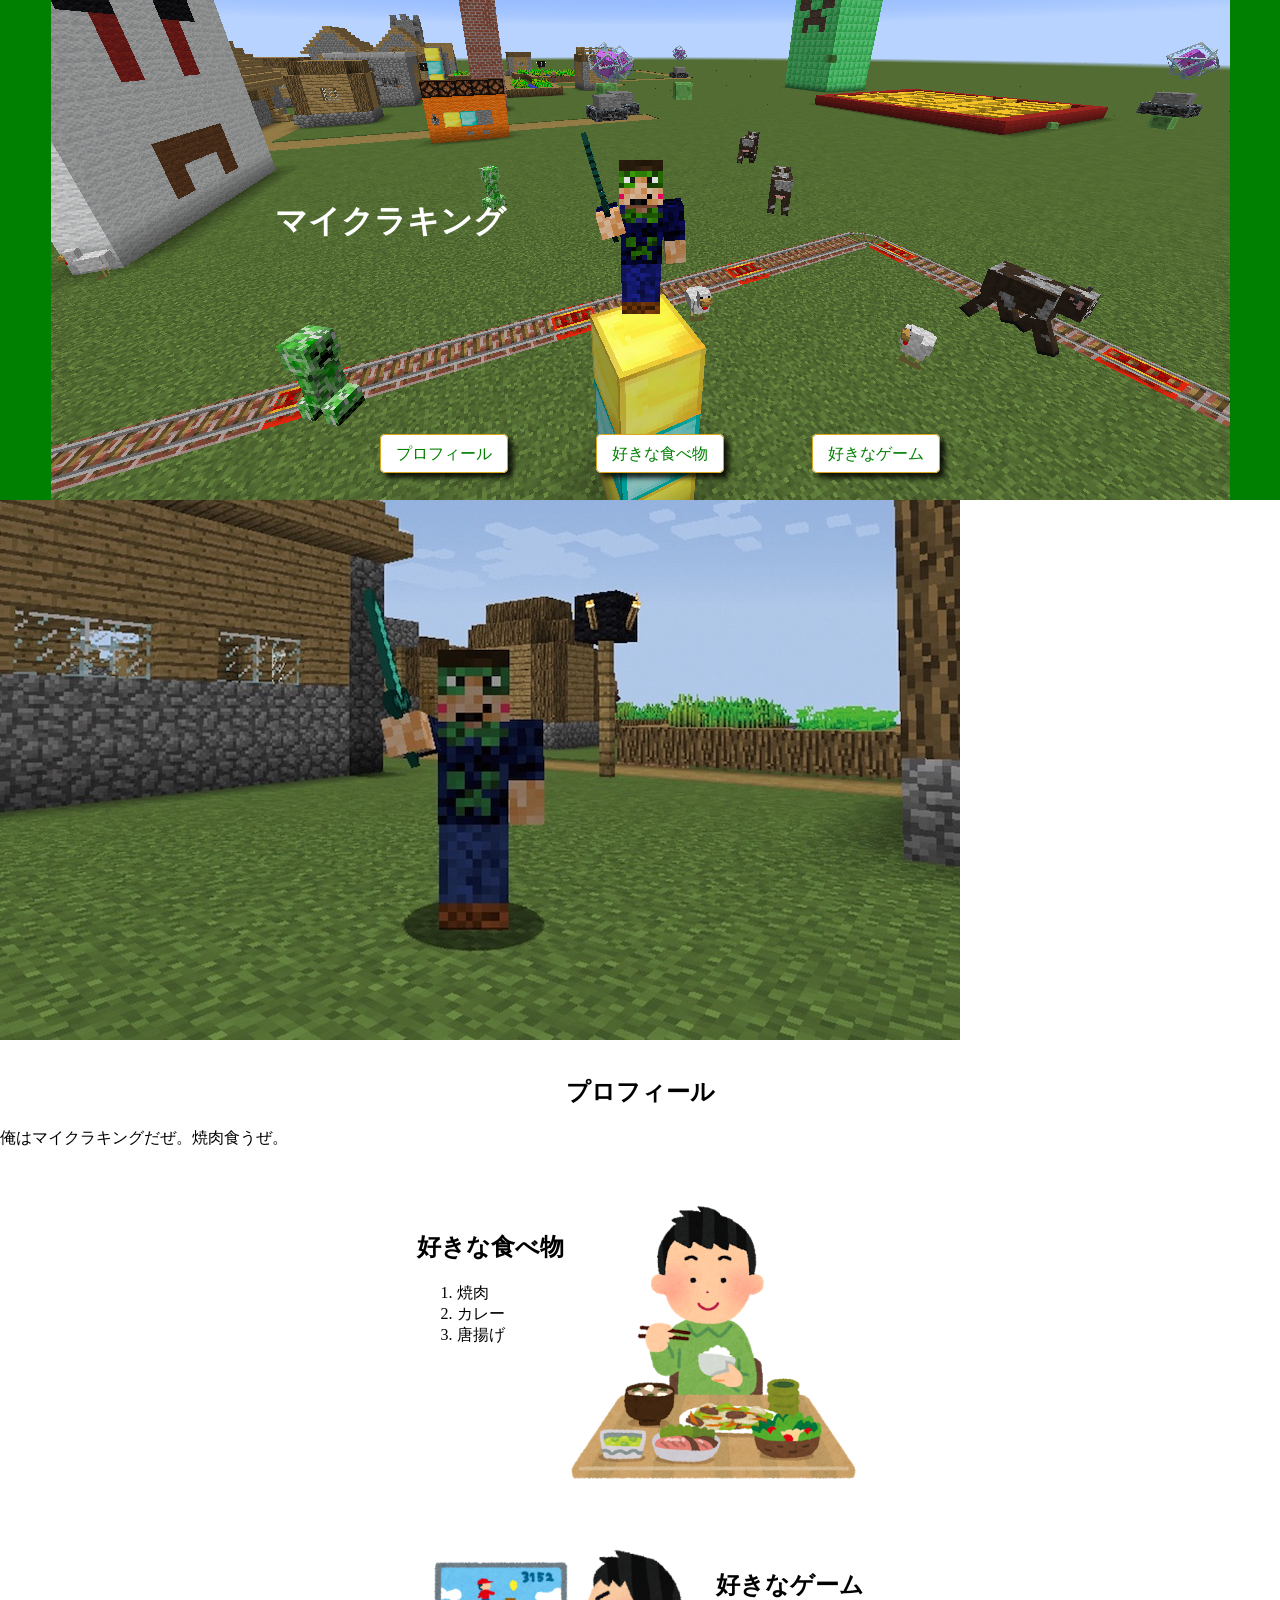
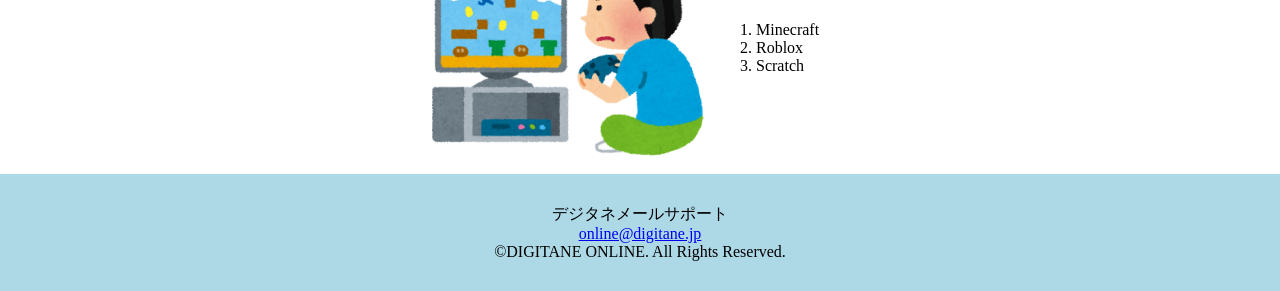
<file: index.html>
<!DOCTYPE html>
<html lang="ja">
<head>
  <meta charset="UTF-8">
  <meta name="viewport" content="width=device-width, initial-scale=1">
  <meta name="google-site-verification" content="KBarivsYY963COGdCXKW6jSTQtHt44F8cY1aKL3tR2w" />
  <title>マイクラキング</title>
  <link rel="icon" href="images/デジタネ.png" type="image/png">
  <link rel="stylesheet" href="style.css">
</head>
<body>
  <header>
    <h1>マイクラキング</h1>
    <nav class="top-nav">
      <ul>
        <li><a href="#profile">プロフィール</a></li>
        <li><a href="#favorite-food">好きな食べ物</a></li>
        <li><a href="#favorite-game">好きなゲーム</a></li>
      </ul>
    </nav>
    <img class="creeper" src="images/creeper.png">
  </header>
  <main>
    <section id="html">
      <img class="mk_img" src="images/micraking.jpg" alt="マイクラキング画像">
      <h3 id="profile">プロフィール</h3>
      <p>俺はマイクラキングだぜ。焼肉食うぜ。</p>
    </section>
    <section class="flex">
      <div> 
         <h3 id="favorite-food">好きな食べ物</h3>
          <ol>
            <li>焼肉</li>
            <li>カレー</li>
            <li>唐揚げ</li>
          </ol>
        </div>
      <img src="images/food.png" alt="好きな食べ物">
      </section>
    <section class="flex">
      <img src="images/game.png" alt="好きなゲーム">
      <div>
        <h3 id="favorite-game">好きなゲーム</h3>
     <ol>
      <li>Minecraft</li>
      <li>Roblox</li>
      <li>Scratch</li>
     </ol>
      </div>
    </section>
  </main>
  <footer>
    <p id="gg">デジタネメールサポート</p>
    <a href="mailto:online@digitane.jp">online@digitane.jp</a>
    <p>©DIGITANE ONLINE. All Rights Reserved.</p>
  </footer>
</body>
</html>
</file>
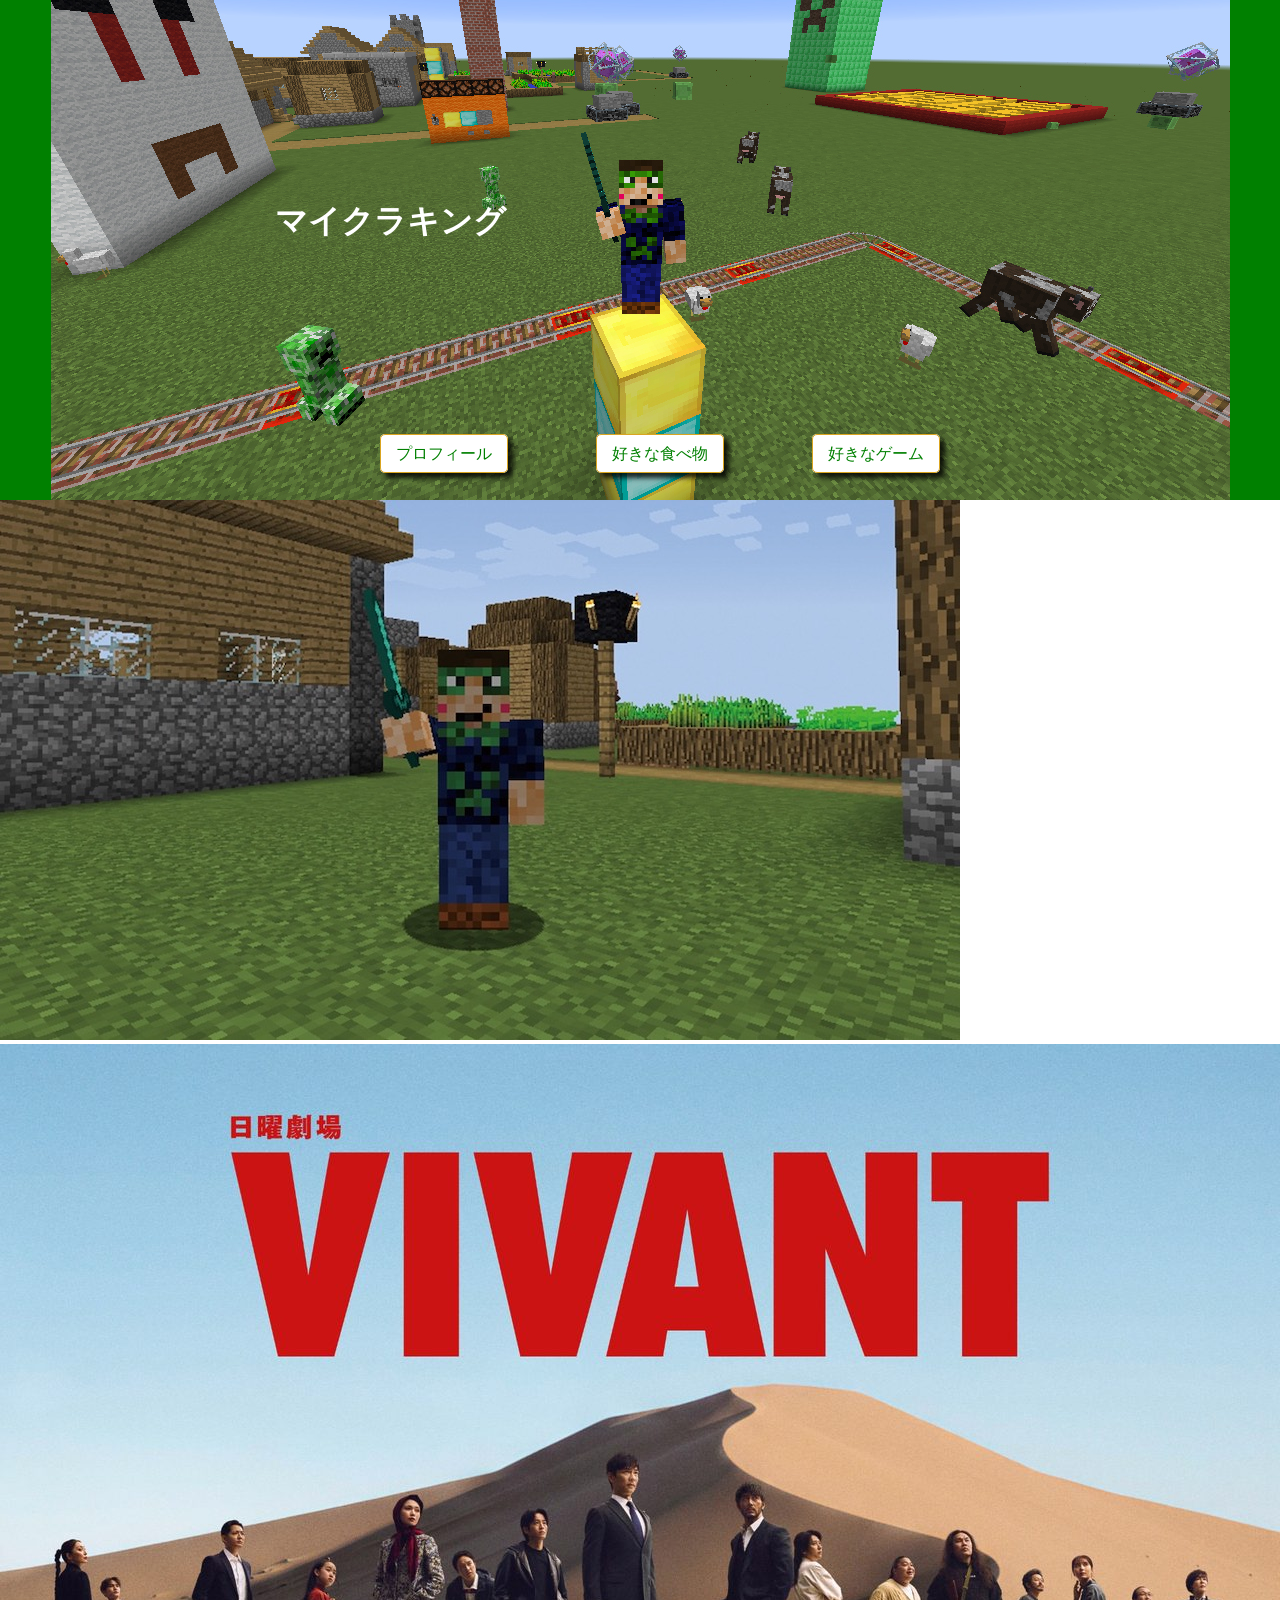
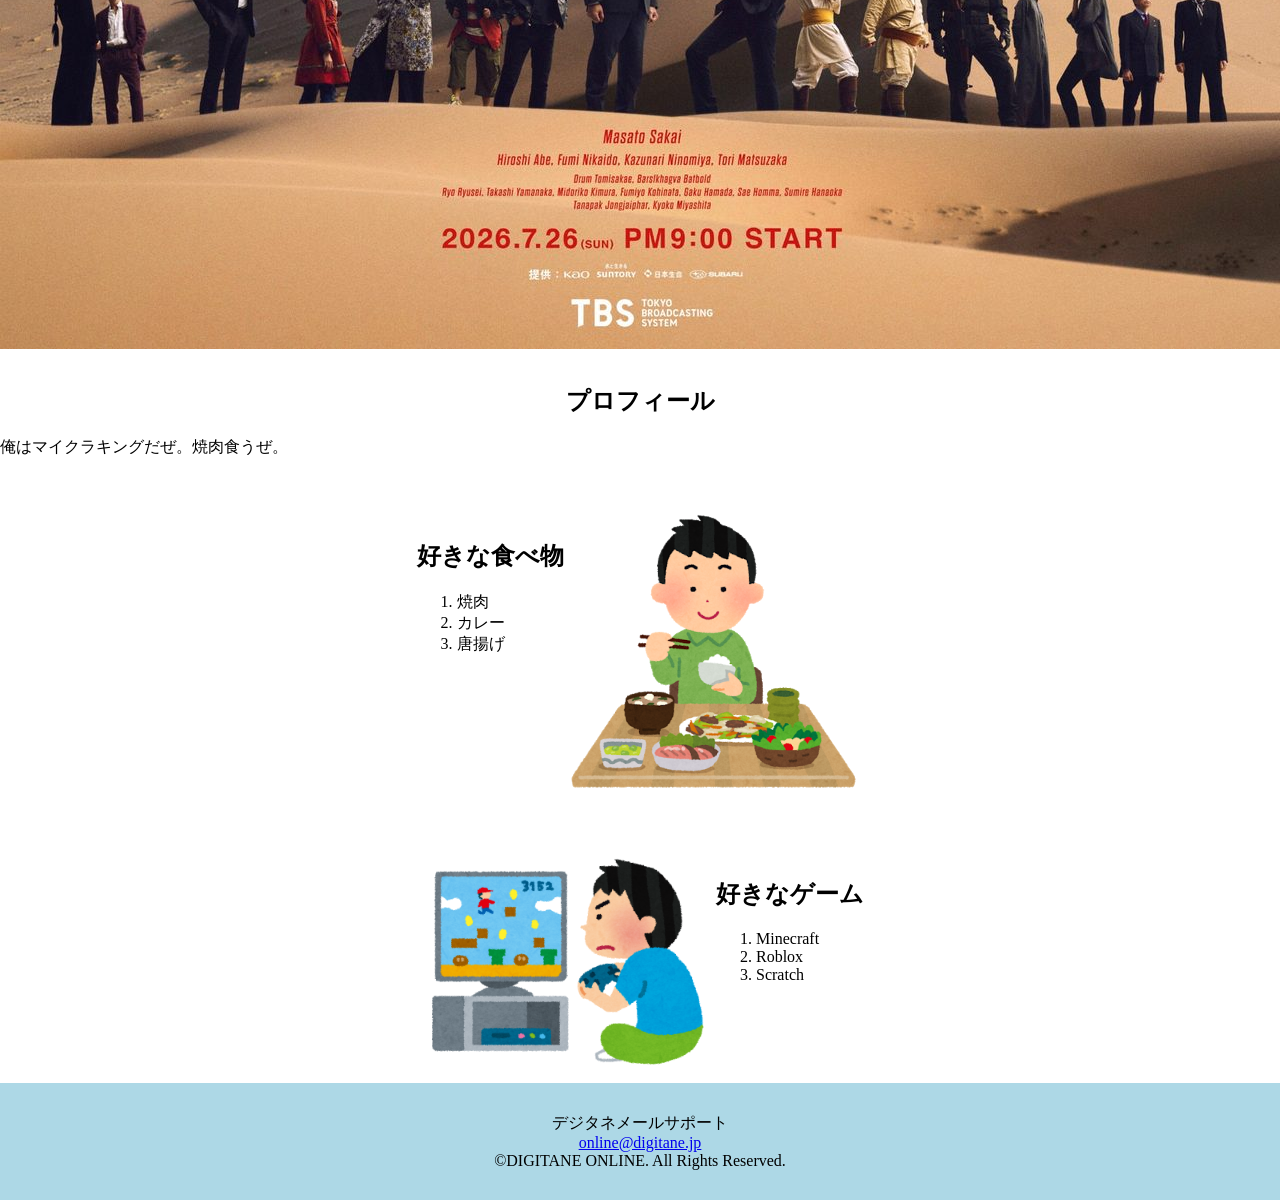
<file: index.exe.html>
<!DOCTYPE html>
<html lang="ja">
<head>
  <meta charset="UTF-8">
  <meta name="viewport" content="width=device-width, initial-scale=1">
  <title>マイクラキング</title>
  <link rel="icon" href="images/デジタネ.png" type="image/png">
  <link rel="stylesheet" href="style.css">
</head>
<body>
  <header>
    <h1>マイクラキング</h1>
    <nav class="top-nav">
      <ul>
        <li><a href="#profile">プロフィール</a></li>
        <li><a href="#favorite-food">好きな食べ物</a></li>
        <li><a href="#favorite-game">好きなゲーム</a></li>
      </ul>
    </nav>
    <img class="creeper" src="images/creeper.png">
  </header>
  <main>
    <section id="html">
      <img class="mk_img" src="images/micraking.jpg" alt="マイクラキング画像">
      <img src="images/vivant-season2-desert-visual.jpg" alt="マイクラキング">
      <h3 id="profile">プロフィール</h3>
      <p>俺はマイクラキングだぜ。焼肉食うぜ。</p>
    </section>
    <section class="flex">
      <div> 
         <h3 id="favorite-food">好きな食べ物</h3>
          <ol>
            <li>焼肉</li>
            <li>カレー</li>
            <li>唐揚げ</li>
          </ol>
        </div>
      <img src="images/food.png" alt="好きな食べ物">
      </section>
    <section class="flex">
      <img src="images/game.png" alt="好きなゲーム">
      <div>
        <h3 id="favorite-game">好きなゲーム</h3>
     <ol>
      <li>Minecraft</li>
      <li>Roblox</li>
      <li>Scratch</li>
     </ol>
      </div>
    </section>
  </main>
  <footer>
    <p id="gg">デジタネメールサポート</p>
    <a href="mailto:online@digitane.jp">online@digitane.jp</a>
    <p>©DIGITANE ONLINE. All Rights Reserved.</p>
  </footer>
</body>
</html>
</file>
<file: style.css>
* {
  box-sizing: border-box;
  margin: 0;
}

header {
  background-color: green;
  background-image: url('images/top.jpeg');
  height: 500px;
  background-repeat: no-repeat;
  background-position: center;
  position: relative;
}

h1 {
  color: #fff;
  padding-top: 200px;
  text-align: center;
  margin-right: 500px;
}

.top-nav ul {
  color: #fff;
  display: flex;
  justify-content: space-between;
  width: 600px;
  margin: 0 auto;
  list-style: none;
}

.top-nav {
  margin-top: 200px;
}

.top-nav ul a {
  color: green;
  text-decoration: none;
  background-color: #fff;
  padding: 10px 15px;
  transition: all 0.5s ease-in-out;
  border: 1px solid goldenrod;
  border-radius: 5px;
  box-shadow: 5px 5px 5px  rgba(0, 0, 0, 0.8);
}

.top-nav ul a:hover {
  color: #fff;
  background-color: green;
}

.creeper{
  display: none;
}

@media screen and(min-width: 980px) {
 main {
  width: 960px;
  margin: 50px auto;
 }


.creeper {
  display: block;
  width: 60px;
  position: absolute;
  top: 200px;
  left: calc(50% + 200px);
  animation-name: upAndDown;
  animation-duration: 2s;
  animation-iteration-count: infinite;
  animation-fill-mode: forwards;
}

h1 {
  color: #fff;
  padding-top: 200px;
  text-align: center;
  margin-right: 500px;
}

}

section h3 {
  text-align: center;
  margin-top: 32px;
  font-size: 24px;
  margin-bottom: 20px;
}

.flex {
  margin-top: 50px;
  display: flex;
  justify-content: center;
}

.flex img{
  width: 300px;
}


footer {
  background-color: lightblue;
  padding: 30px;
  text-align: center;
}

@keyframes upAndDown {
  0% {
    transform: translateY(0);
  }
  50% {
    transform: translateY(-50px);
  }
  100% {
    transform: translateY(0);
  }
}
</file>
